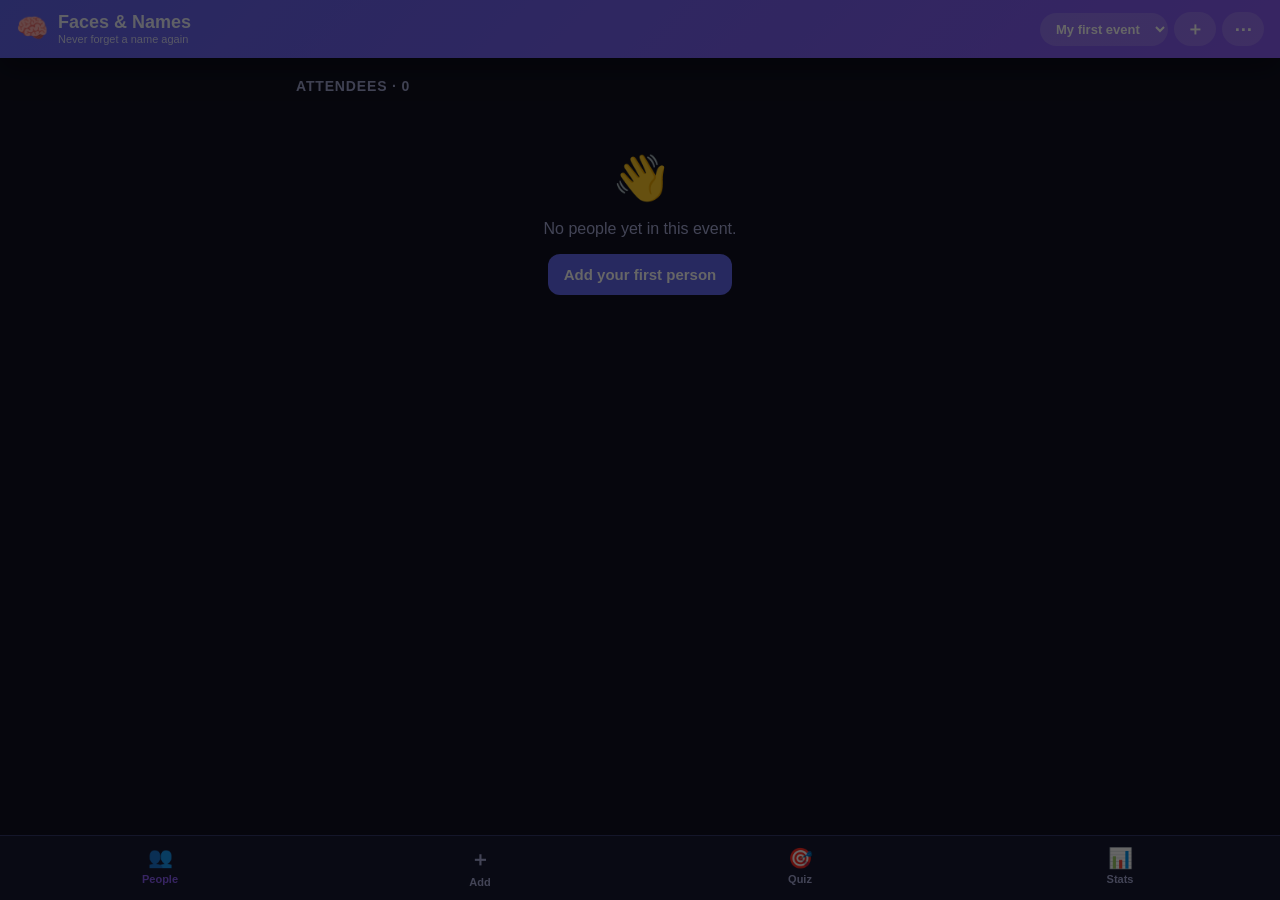
<file: app/index.html>
<!DOCTYPE html>
<html lang="en">
<head>
  <meta charset="UTF-8" />
  <meta name="viewport" content="width=device-width, initial-scale=1.0, viewport-fit=cover" />
  <meta name="theme-color" content="#4f46e5" />
  <meta name="description" content="Learn names and faces with flashcards and quizzes. Built for networking, events and meeting new people." />
  <title>Faces &amp; Names — Networking Memory</title>
  <link rel="manifest" href="manifest.webmanifest" />
  <link rel="apple-touch-icon" href="icons/icon-192.png" />
  <link rel="stylesheet" href="styles.css" />
</head>
<body>
  <header class="app-bar">
    <div class="app-bar__brand">
      <span class="app-bar__logo">🧠</span>
      <div>
        <h1>Faces &amp; Names</h1>
        <p class="app-bar__tagline">Never forget a name again</p>
      </div>
    </div>
    <div class="app-bar__event">
      <label for="event-select" class="sr-only">Active event</label>
      <select id="event-select" class="event-select" aria-label="Active event"></select>
      <button id="new-event-btn" class="btn btn--ghost btn--icon" title="New event">＋</button>
      <button id="event-menu-btn" class="btn btn--ghost btn--icon" title="Event options">⋯</button>
    </div>
  </header>

  <main id="view" class="view"></main>

  <nav class="tab-bar" role="tablist" aria-label="Main navigation">
    <button class="tab" data-view="people" role="tab"><span class="tab__icon">👥</span><span>People</span></button>
    <button class="tab" data-view="add" role="tab"><span class="tab__icon">＋</span><span>Add</span></button>
    <button class="tab" data-view="quiz" role="tab"><span class="tab__icon">🎯</span><span>Quiz</span></button>
    <button class="tab" data-view="stats" role="tab"><span class="tab__icon">📊</span><span>Stats</span></button>
  </nav>

  <!-- Reusable modal host -->
  <div id="modal-root" class="modal-root" hidden></div>

  <!-- Toast host -->
  <div id="toast-root" class="toast-root" aria-live="polite"></div>

  <!-- Tesseract.js is loaded lazily for screenshot OCR; the app works fully without it. -->
  <script src="app.js" type="module"></script>
</body>
</html>
</file>
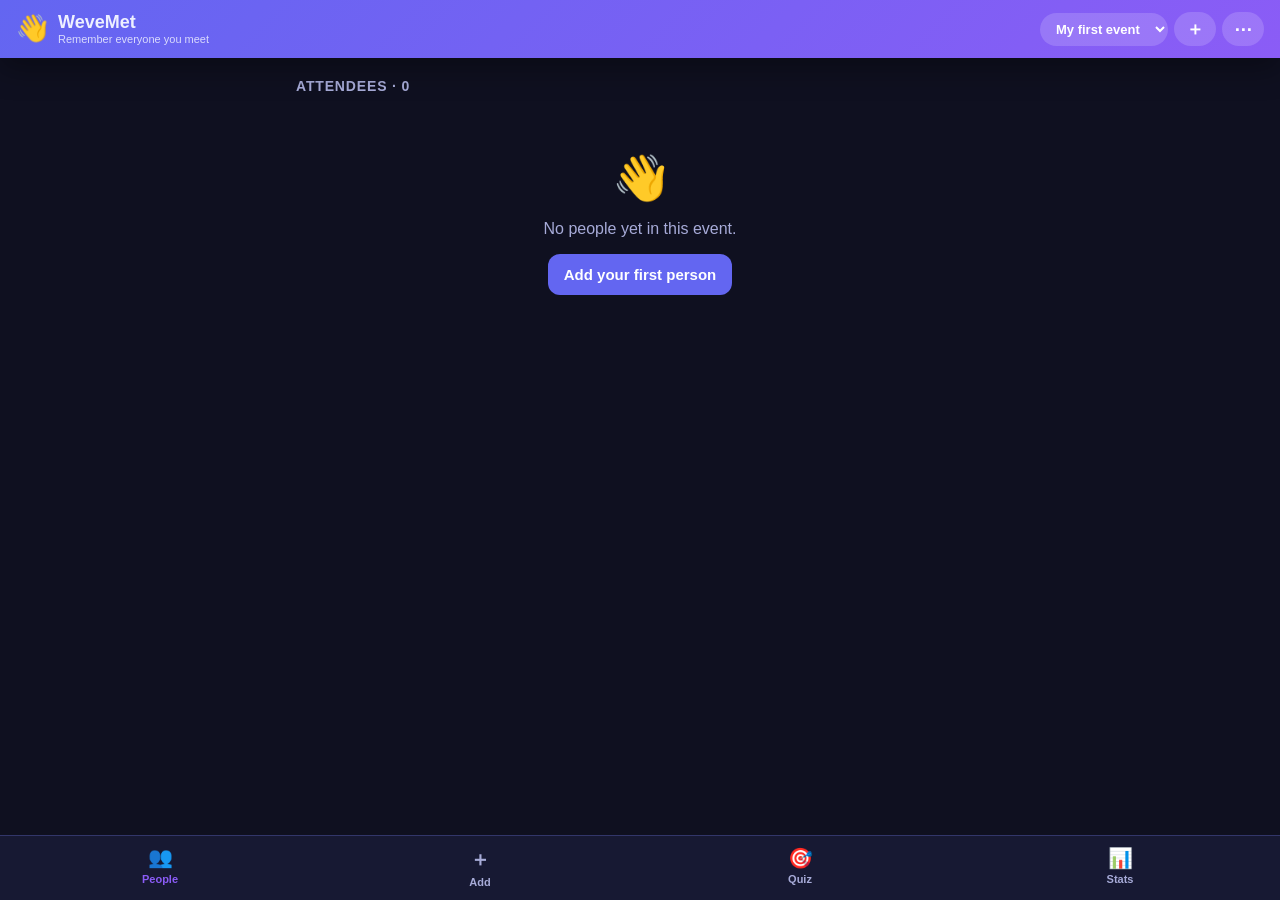
<file: wevemet/index.html>
<!DOCTYPE html>
<html lang="en">
<head>
  <meta charset="UTF-8" />
  <meta name="viewport" content="width=device-width, initial-scale=1.0, viewport-fit=cover" />
  <meta name="theme-color" content="#4f46e5" />
  <meta name="description" content="Learn names and faces with flashcards and quizzes. Built for networking, events and meeting new people." />
  <title>WeveMet — Remember everyone you meet</title>
  <link rel="manifest" href="manifest.webmanifest" />
  <link rel="apple-touch-icon" href="icons/icon-192.png" />
  <link rel="stylesheet" href="styles.css" />
</head>
<body>
  <header class="app-bar">
    <div class="app-bar__brand">
      <span class="app-bar__logo">👋</span>
      <div>
        <h1>WeveMet</h1>
        <p class="app-bar__tagline">Remember everyone you meet</p>
      </div>
    </div>
    <div class="app-bar__event">
      <label for="event-select" class="sr-only">Active event</label>
      <select id="event-select" class="event-select" aria-label="Active event"></select>
      <button id="new-event-btn" class="btn btn--ghost btn--icon" title="New event">＋</button>
      <button id="event-menu-btn" class="btn btn--ghost btn--icon" title="Event options">⋯</button>
    </div>
  </header>

  <main id="view" class="view"></main>

  <nav class="tab-bar" role="tablist" aria-label="Main navigation">
    <button class="tab" data-view="people" role="tab"><span class="tab__icon">👥</span><span>People</span></button>
    <button class="tab" data-view="add" role="tab"><span class="tab__icon">＋</span><span>Add</span></button>
    <button class="tab" data-view="quiz" role="tab"><span class="tab__icon">🎯</span><span>Quiz</span></button>
    <button class="tab" data-view="stats" role="tab"><span class="tab__icon">📊</span><span>Stats</span></button>
  </nav>

  <!-- Reusable modal host -->
  <div id="modal-root" class="modal-root" hidden></div>

  <!-- Toast host -->
  <div id="toast-root" class="toast-root" aria-live="polite"></div>

  <!-- Tesseract.js is loaded lazily for screenshot OCR; the app works fully without it. -->
  <script src="app.js" type="module"></script>
</body>
</html>
</file>
<file: app/styles.css>
:root {
  --bg: #0f1020;
  --bg-soft: #171933;
  --card: #1e2143;
  --card-2: #262a52;
  --line: #32366a;
  --text: #eef0ff;
  --muted: #a7abd8;
  --brand: #6366f1;
  --brand-2: #8b5cf6;
  --good: #22c55e;
  --bad: #ef4444;
  --warn: #f59e0b;
  --radius: 16px;
  --shadow: 0 10px 30px rgba(0, 0, 0, 0.35);
  --safe-top: env(safe-area-inset-top, 0px);
  --safe-bottom: env(safe-area-inset-bottom, 0px);
}

* { box-sizing: border-box; }

html, body {
  margin: 0;
  padding: 0;
  background: var(--bg);
  color: var(--text);
  font-family: -apple-system, BlinkMacSystemFont, "Segoe UI", Roboto, Helvetica, Arial, sans-serif;
  -webkit-font-smoothing: antialiased;
}

body {
  min-height: 100vh;
  padding-bottom: calc(72px + var(--safe-bottom));
}

.sr-only {
  position: absolute; width: 1px; height: 1px; padding: 0; margin: -1px;
  overflow: hidden; clip: rect(0,0,0,0); white-space: nowrap; border: 0;
}

/* ---------- App bar ---------- */
.app-bar {
  position: sticky;
  top: 0;
  z-index: 20;
  display: flex;
  align-items: center;
  justify-content: space-between;
  gap: 12px;
  padding: calc(12px + var(--safe-top)) 16px 12px;
  background: linear-gradient(135deg, var(--brand), var(--brand-2));
  box-shadow: var(--shadow);
}
.app-bar__brand { display: flex; align-items: center; gap: 10px; }
.app-bar__logo { font-size: 26px; }
.app-bar h1 { font-size: 18px; margin: 0; line-height: 1.1; }
.app-bar__tagline { margin: 0; font-size: 11px; opacity: 0.85; }
.app-bar__event { display: flex; align-items: center; gap: 6px; }

.event-select {
  max-width: 42vw;
  background: rgba(255,255,255,0.16);
  color: #fff;
  border: none;
  border-radius: 999px;
  padding: 8px 12px;
  font-size: 13px;
  font-weight: 600;
}
.event-select option { color: #111; }

/* ---------- Buttons ---------- */
.btn {
  appearance: none;
  border: none;
  border-radius: 12px;
  padding: 12px 16px;
  font-size: 15px;
  font-weight: 600;
  color: #fff;
  background: var(--brand);
  cursor: pointer;
  transition: transform 0.05s ease, opacity 0.2s ease, background 0.2s ease;
}
.btn:active { transform: scale(0.97); }
.btn:disabled { opacity: 0.5; cursor: not-allowed; }
.btn--block { width: 100%; }
.btn--ghost { background: rgba(255,255,255,0.16); }
.btn--soft { background: var(--card-2); }
.btn--danger { background: var(--bad); }
.btn--good { background: var(--good); }
.btn--icon { padding: 8px 12px; font-size: 18px; line-height: 1; border-radius: 999px; }
.btn--sm { padding: 8px 12px; font-size: 13px; border-radius: 10px; }

/* ---------- Views ---------- */
.view { padding: 16px; max-width: 720px; margin: 0 auto; }
.section-title { font-size: 14px; text-transform: uppercase; letter-spacing: 0.06em; color: var(--muted); margin: 24px 0 10px; }
.section-title:first-child { margin-top: 4px; }

.card {
  background: var(--card);
  border: 1px solid var(--line);
  border-radius: var(--radius);
  padding: 16px;
  margin-bottom: 14px;
}

.empty {
  text-align: center;
  padding: 48px 20px;
  color: var(--muted);
}
.empty__emoji { font-size: 44px; display: block; margin-bottom: 12px; }

/* ---------- Forms ---------- */
.field { margin-bottom: 14px; }
.field label { display: block; font-size: 13px; color: var(--muted); margin-bottom: 6px; }
.input, textarea, select.input {
  width: 100%;
  background: var(--bg-soft);
  border: 1px solid var(--line);
  border-radius: 12px;
  color: var(--text);
  padding: 12px 14px;
  font-size: 15px;
  font-family: inherit;
}
textarea { min-height: 120px; resize: vertical; }
.input:focus, textarea:focus { outline: 2px solid var(--brand); border-color: var(--brand); }
.hint { font-size: 12px; color: var(--muted); margin-top: 6px; }

/* ---------- People list ---------- */
.person-row {
  display: flex;
  align-items: center;
  gap: 14px;
  padding: 12px;
  background: var(--card);
  border: 1px solid var(--line);
  border-radius: 14px;
  margin-bottom: 10px;
}
.avatar {
  width: 52px; height: 52px; flex: 0 0 52px;
  border-radius: 50%;
  object-fit: cover;
  background: var(--card-2);
  display: grid; place-items: center;
  font-weight: 700; font-size: 18px; color: #fff;
  overflow: hidden;
}
.avatar--lg { width: 120px; height: 120px; flex-basis: 120px; font-size: 40px; }
.person-row__info { flex: 1; min-width: 0; }
.person-row__name { font-weight: 700; font-size: 16px; }
.person-row__meta { font-size: 13px; color: var(--muted); white-space: nowrap; overflow: hidden; text-overflow: ellipsis; }
.person-row__mastery { font-size: 11px; margin-top: 3px; }

.mastery-bar { height: 5px; border-radius: 999px; background: var(--line); overflow: hidden; margin-top: 6px; }
.mastery-bar__fill { height: 100%; background: linear-gradient(90deg, var(--brand), var(--good)); }

.search-bar { display: flex; gap: 8px; margin-bottom: 14px; }
.search-bar .input { flex: 1; }

/* ---------- Quiz ---------- */
.quiz-wrap { text-align: center; }
.quiz-progress { display: flex; justify-content: space-between; font-size: 13px; color: var(--muted); margin-bottom: 12px; }
.quiz-photo {
  width: 100%;
  max-width: 320px;
  aspect-ratio: 1;
  margin: 0 auto 18px;
  border-radius: 20px;
  object-fit: cover;
  background: var(--card-2);
  display: grid; place-items: center;
  font-size: 72px; font-weight: 800; color: #fff;
  box-shadow: var(--shadow);
}
.quiz-question { font-size: 20px; font-weight: 700; margin-bottom: 18px; }
.quiz-options { display: grid; gap: 12px; }
.option {
  padding: 16px;
  border-radius: 14px;
  background: var(--card);
  border: 2px solid var(--line);
  font-size: 16px; font-weight: 600;
  color: var(--text);
  cursor: pointer;
  text-align: left;
  transition: all 0.15s ease;
}
.option:active { transform: scale(0.98); }
.option--correct { background: rgba(34,197,94,0.18); border-color: var(--good); }
.option--wrong { background: rgba(239,68,68,0.18); border-color: var(--bad); }
.option:disabled { cursor: default; }

.quiz-feedback { margin: 18px 0; min-height: 24px; font-weight: 700; }
.quiz-feedback--good { color: var(--good); }
.quiz-feedback--bad { color: var(--bad); }

.score-ring {
  width: 160px; height: 160px; margin: 10px auto 20px;
  border-radius: 50%;
  display: grid; place-items: center;
  background: conic-gradient(var(--good) var(--pct), var(--line) 0);
}
.score-ring__inner {
  width: 128px; height: 128px; border-radius: 50%;
  background: var(--bg);
  display: grid; place-items: center;
  flex-direction: column;
}
.score-ring__pct { font-size: 34px; font-weight: 800; }
.score-ring__label { font-size: 12px; color: var(--muted); }

/* ---------- Stats ---------- */
.stat-grid { display: grid; grid-template-columns: repeat(2, 1fr); gap: 12px; margin-bottom: 8px; }
.stat-box { background: var(--card); border: 1px solid var(--line); border-radius: 14px; padding: 16px; text-align: center; }
.stat-box__num { font-size: 28px; font-weight: 800; }
.stat-box__label { font-size: 12px; color: var(--muted); }
.history-row { display: flex; justify-content: space-between; padding: 10px 0; border-bottom: 1px solid var(--line); font-size: 14px; }

/* ---------- Chips / setup options ---------- */
.chips { display: flex; flex-wrap: wrap; gap: 8px; }
.chip {
  padding: 8px 14px; border-radius: 999px;
  background: var(--card); border: 1px solid var(--line);
  font-size: 14px; cursor: pointer; color: var(--text);
}
.chip--active { background: var(--brand); border-color: var(--brand); }

/* ---------- OCR review ---------- */
.ocr-candidate { display: flex; gap: 10px; align-items: center; margin-bottom: 8px; }
.ocr-candidate .input { flex: 1; }
.ocr-preview { max-width: 100%; border-radius: 12px; margin-bottom: 12px; border: 1px solid var(--line); }

/* ---------- Modal ---------- */
.modal-root {
  position: fixed; inset: 0; z-index: 50;
  background: rgba(0,0,0,0.6);
  display: grid; place-items: end center;
  padding: 0;
}
.modal {
  background: var(--bg-soft);
  width: 100%;
  max-width: 720px;
  max-height: 92vh;
  overflow-y: auto;
  border-radius: 22px 22px 0 0;
  padding: 20px 16px calc(24px + var(--safe-bottom));
  box-shadow: var(--shadow);
  animation: slideup 0.22s ease;
}
@keyframes slideup { from { transform: translateY(40px); opacity: 0.5; } to { transform: translateY(0); opacity: 1; } }
.modal__title { margin: 0 0 16px; font-size: 18px; }
.modal__actions { display: flex; gap: 10px; margin-top: 18px; }
.modal__actions .btn { flex: 1; }

.photo-picker { display: flex; flex-direction: column; align-items: center; gap: 10px; margin-bottom: 16px; }
.photo-picker__hint { font-size: 12px; color: var(--muted); }

/* ---------- Toast ---------- */
.toast-root { position: fixed; left: 0; right: 0; bottom: calc(84px + var(--safe-bottom)); display: grid; justify-items: center; gap: 8px; z-index: 60; pointer-events: none; }
.toast {
  background: var(--card-2);
  border: 1px solid var(--line);
  color: var(--text);
  padding: 10px 18px;
  border-radius: 999px;
  font-size: 14px;
  box-shadow: var(--shadow);
  animation: fadein 0.2s ease;
}
.toast--good { border-color: var(--good); }
.toast--bad { border-color: var(--bad); }
@keyframes fadein { from { opacity: 0; transform: translateY(10px); } to { opacity: 1; transform: translateY(0); } }

/* ---------- Tab bar ---------- */
.tab-bar {
  position: fixed; left: 0; right: 0; bottom: 0; z-index: 30;
  display: flex;
  background: var(--bg-soft);
  border-top: 1px solid var(--line);
  padding-bottom: var(--safe-bottom);
}
.tab {
  flex: 1;
  background: none; border: none; color: var(--muted);
  padding: 10px 4px 12px;
  font-size: 11px; font-weight: 600;
  display: flex; flex-direction: column; align-items: center; gap: 3px;
  cursor: pointer;
}
.tab__icon { font-size: 20px; }
.tab--active { color: var(--brand-2); }
.tab--active .tab__icon { transform: translateY(-1px); }

/* progress for OCR */
.progress { height: 6px; background: var(--line); border-radius: 999px; overflow: hidden; margin: 10px 0; }
.progress__fill { height: 100%; background: var(--brand); width: 0; transition: width 0.2s ease; }

.row-actions { display: flex; gap: 8px; }
</file>
<file: wevemet/styles.css>
:root {
  --bg: #0f1020;
  --bg-soft: #171933;
  --card: #1e2143;
  --card-2: #262a52;
  --line: #32366a;
  --text: #eef0ff;
  --muted: #a7abd8;
  --brand: #6366f1;
  --brand-2: #8b5cf6;
  --good: #22c55e;
  --bad: #ef4444;
  --warn: #f59e0b;
  --radius: 16px;
  --shadow: 0 10px 30px rgba(0, 0, 0, 0.35);
  --safe-top: env(safe-area-inset-top, 0px);
  --safe-bottom: env(safe-area-inset-bottom, 0px);
}

* { box-sizing: border-box; }

html, body {
  margin: 0;
  padding: 0;
  background: var(--bg);
  color: var(--text);
  font-family: -apple-system, BlinkMacSystemFont, "Segoe UI", Roboto, Helvetica, Arial, sans-serif;
  -webkit-font-smoothing: antialiased;
}

body {
  min-height: 100vh;
  padding-bottom: calc(72px + var(--safe-bottom));
}

.sr-only {
  position: absolute; width: 1px; height: 1px; padding: 0; margin: -1px;
  overflow: hidden; clip: rect(0,0,0,0); white-space: nowrap; border: 0;
}

/* ---------- App bar ---------- */
.app-bar {
  position: sticky;
  top: 0;
  z-index: 20;
  display: flex;
  align-items: center;
  justify-content: space-between;
  gap: 12px;
  padding: calc(12px + var(--safe-top)) 16px 12px;
  background: linear-gradient(135deg, var(--brand), var(--brand-2));
  box-shadow: var(--shadow);
}
.app-bar__brand { display: flex; align-items: center; gap: 10px; }
.app-bar__logo { font-size: 26px; }
.app-bar h1 { font-size: 18px; margin: 0; line-height: 1.1; }
.app-bar__tagline { margin: 0; font-size: 11px; opacity: 0.85; }
.app-bar__event { display: flex; align-items: center; gap: 6px; }

.event-select {
  max-width: 42vw;
  background: rgba(255,255,255,0.16);
  color: #fff;
  border: none;
  border-radius: 999px;
  padding: 8px 12px;
  font-size: 13px;
  font-weight: 600;
}
.event-select option { color: #111; }

/* ---------- Buttons ---------- */
.btn {
  appearance: none;
  border: none;
  border-radius: 12px;
  padding: 12px 16px;
  font-size: 15px;
  font-weight: 600;
  color: #fff;
  background: var(--brand);
  cursor: pointer;
  transition: transform 0.05s ease, opacity 0.2s ease, background 0.2s ease;
}
.btn:active { transform: scale(0.97); }
.btn:disabled { opacity: 0.5; cursor: not-allowed; }
.btn--block { width: 100%; }
.btn--ghost { background: rgba(255,255,255,0.16); }
.btn--soft { background: var(--card-2); }
.btn--danger { background: var(--bad); }
.btn--good { background: var(--good); }
.btn--icon { padding: 8px 12px; font-size: 18px; line-height: 1; border-radius: 999px; }
.btn--sm { padding: 8px 12px; font-size: 13px; border-radius: 10px; }

/* ---------- Views ---------- */
.view { padding: 16px; max-width: 720px; margin: 0 auto; }
.section-title { font-size: 14px; text-transform: uppercase; letter-spacing: 0.06em; color: var(--muted); margin: 24px 0 10px; }
.section-title:first-child { margin-top: 4px; }

.card {
  background: var(--card);
  border: 1px solid var(--line);
  border-radius: var(--radius);
  padding: 16px;
  margin-bottom: 14px;
}

.empty {
  text-align: center;
  padding: 48px 20px;
  color: var(--muted);
}
.empty__emoji { font-size: 44px; display: block; margin-bottom: 12px; }

/* ---------- Forms ---------- */
.field { margin-bottom: 14px; }
.field label { display: block; font-size: 13px; color: var(--muted); margin-bottom: 6px; }
.input, textarea, select.input {
  width: 100%;
  background: var(--bg-soft);
  border: 1px solid var(--line);
  border-radius: 12px;
  color: var(--text);
  padding: 12px 14px;
  font-size: 15px;
  font-family: inherit;
}
textarea { min-height: 120px; resize: vertical; }
.input:focus, textarea:focus { outline: 2px solid var(--brand); border-color: var(--brand); }
.hint { font-size: 12px; color: var(--muted); margin-top: 6px; }

/* ---------- People list ---------- */
.person-row {
  display: flex;
  align-items: center;
  gap: 14px;
  padding: 12px;
  background: var(--card);
  border: 1px solid var(--line);
  border-radius: 14px;
  margin-bottom: 10px;
}
.avatar {
  width: 52px; height: 52px; flex: 0 0 52px;
  border-radius: 50%;
  object-fit: cover;
  background: var(--card-2);
  display: grid; place-items: center;
  font-weight: 700; font-size: 18px; color: #fff;
  overflow: hidden;
}
.avatar--lg { width: 120px; height: 120px; flex-basis: 120px; font-size: 40px; }
.person-row__info { flex: 1; min-width: 0; }
.person-row__name { font-weight: 700; font-size: 16px; }
.person-row__meta { font-size: 13px; color: var(--muted); white-space: nowrap; overflow: hidden; text-overflow: ellipsis; }
.person-row__mastery { font-size: 11px; margin-top: 3px; }

.mastery-bar { height: 5px; border-radius: 999px; background: var(--line); overflow: hidden; margin-top: 6px; }
.mastery-bar__fill { height: 100%; background: linear-gradient(90deg, var(--brand), var(--good)); }

.search-bar { display: flex; gap: 8px; margin-bottom: 14px; }
.search-bar .input { flex: 1; }

/* ---------- Quiz ---------- */
.quiz-wrap { text-align: center; }
.quiz-progress { display: flex; justify-content: space-between; font-size: 13px; color: var(--muted); margin-bottom: 12px; }
.quiz-photo {
  width: 100%;
  max-width: 320px;
  aspect-ratio: 1;
  margin: 0 auto 18px;
  border-radius: 20px;
  object-fit: cover;
  background: var(--card-2);
  display: grid; place-items: center;
  font-size: 72px; font-weight: 800; color: #fff;
  box-shadow: var(--shadow);
}
.quiz-question { font-size: 20px; font-weight: 700; margin-bottom: 18px; }
.quiz-options { display: grid; gap: 12px; }
.option {
  padding: 16px;
  border-radius: 14px;
  background: var(--card);
  border: 2px solid var(--line);
  font-size: 16px; font-weight: 600;
  color: var(--text);
  cursor: pointer;
  text-align: left;
  transition: all 0.15s ease;
}
.option:active { transform: scale(0.98); }
.option--correct { background: rgba(34,197,94,0.18); border-color: var(--good); }
.option--wrong { background: rgba(239,68,68,0.18); border-color: var(--bad); }
.option:disabled { cursor: default; }

.quiz-feedback { margin: 18px 0; min-height: 24px; font-weight: 700; }
.quiz-feedback--good { color: var(--good); }
.quiz-feedback--bad { color: var(--bad); }

.score-ring {
  width: 160px; height: 160px; margin: 10px auto 20px;
  border-radius: 50%;
  display: grid; place-items: center;
  background: conic-gradient(var(--good) var(--pct), var(--line) 0);
}
.score-ring__inner {
  width: 128px; height: 128px; border-radius: 50%;
  background: var(--bg);
  display: grid; place-items: center;
  flex-direction: column;
}
.score-ring__pct { font-size: 34px; font-weight: 800; }
.score-ring__label { font-size: 12px; color: var(--muted); }

/* ---------- Stats ---------- */
.stat-grid { display: grid; grid-template-columns: repeat(2, 1fr); gap: 12px; margin-bottom: 8px; }
.stat-box { background: var(--card); border: 1px solid var(--line); border-radius: 14px; padding: 16px; text-align: center; }
.stat-box__num { font-size: 28px; font-weight: 800; }
.stat-box__label { font-size: 12px; color: var(--muted); }
.history-row { display: flex; justify-content: space-between; padding: 10px 0; border-bottom: 1px solid var(--line); font-size: 14px; }

/* ---------- Chips / setup options ---------- */
.chips { display: flex; flex-wrap: wrap; gap: 8px; }
.chip {
  padding: 8px 14px; border-radius: 999px;
  background: var(--card); border: 1px solid var(--line);
  font-size: 14px; cursor: pointer; color: var(--text);
}
.chip--active { background: var(--brand); border-color: var(--brand); }

/* ---------- OCR review ---------- */
.ocr-candidate { display: flex; gap: 10px; align-items: center; margin-bottom: 8px; }
.ocr-candidate .input { flex: 1; }
.ocr-preview { max-width: 100%; border-radius: 12px; margin-bottom: 12px; border: 1px solid var(--line); }

/* ---------- Modal ---------- */
.modal-root {
  position: fixed; inset: 0; z-index: 50;
  background: rgba(0,0,0,0.6);
  display: grid; place-items: end center;
  padding: 0;
}
/* The [hidden] attribute must win over display:grid above, otherwise the
   empty overlay covers the app and blocks all taps. */
.modal-root[hidden] { display: none; }
.modal {
  background: var(--bg-soft);
  width: 100%;
  max-width: 720px;
  max-height: 92vh;
  overflow-y: auto;
  border-radius: 22px 22px 0 0;
  padding: 20px 16px calc(24px + var(--safe-bottom));
  box-shadow: var(--shadow);
  animation: slideup 0.22s ease;
}
@keyframes slideup { from { transform: translateY(40px); opacity: 0.5; } to { transform: translateY(0); opacity: 1; } }
.modal__title { margin: 0 0 16px; font-size: 18px; }
.modal__actions { display: flex; gap: 10px; margin-top: 18px; }
.modal__actions .btn { flex: 1; }

.photo-picker { display: flex; flex-direction: column; align-items: center; gap: 10px; margin-bottom: 16px; }
.photo-picker__hint { font-size: 12px; color: var(--muted); }

/* ---------- Toast ---------- */
.toast-root { position: fixed; left: 0; right: 0; bottom: calc(84px + var(--safe-bottom)); display: grid; justify-items: center; gap: 8px; z-index: 60; pointer-events: none; }
.toast {
  background: var(--card-2);
  border: 1px solid var(--line);
  color: var(--text);
  padding: 10px 18px;
  border-radius: 999px;
  font-size: 14px;
  box-shadow: var(--shadow);
  animation: fadein 0.2s ease;
}
.toast--good { border-color: var(--good); }
.toast--bad { border-color: var(--bad); }
@keyframes fadein { from { opacity: 0; transform: translateY(10px); } to { opacity: 1; transform: translateY(0); } }

/* ---------- Tab bar ---------- */
.tab-bar {
  position: fixed; left: 0; right: 0; bottom: 0; z-index: 30;
  display: flex;
  background: var(--bg-soft);
  border-top: 1px solid var(--line);
  padding-bottom: var(--safe-bottom);
}
.tab {
  flex: 1;
  background: none; border: none; color: var(--muted);
  padding: 10px 4px 12px;
  font-size: 11px; font-weight: 600;
  display: flex; flex-direction: column; align-items: center; gap: 3px;
  cursor: pointer;
}
.tab__icon { font-size: 20px; }
.tab--active { color: var(--brand-2); }
.tab--active .tab__icon { transform: translateY(-1px); }

/* progress for OCR */
.progress { height: 6px; background: var(--line); border-radius: 999px; overflow: hidden; margin: 10px 0; }
.progress__fill { height: 100%; background: var(--brand); width: 0; transition: width 0.2s ease; }

.row-actions { display: flex; gap: 8px; flex-wrap: wrap; }

/* ---------- Editor: media gallery, socials, AI ---------- */
.editor-subhead { font-size: 14px; margin: 20px 0 8px; color: var(--text); }

.gallery { display: grid; grid-template-columns: repeat(3, 1fr); gap: 8px; }
.gallery__item { position: relative; aspect-ratio: 1; }
.gallery__media {
  width: 100%; height: 100%;
  object-fit: cover;
  border-radius: 12px;
  background: var(--card-2);
  border: 1px solid var(--line);
}
.gallery__del {
  position: absolute; top: 4px; right: 4px;
  width: 24px; height: 24px;
  border: none; border-radius: 50%;
  background: rgba(0,0,0,0.65); color: #fff;
  font-size: 12px; cursor: pointer;
  display: grid; place-items: center;
}

.socials { display: flex; flex-direction: column; gap: 8px; }
.social-row { display: flex; align-items: center; gap: 10px; }
.social-row__icon {
  width: 36px; height: 36px; flex: 0 0 36px;
  display: grid; place-items: center;
  background: var(--card-2); border: 1px solid var(--line);
  border-radius: 10px; font-size: 16px;
}

.ai-panel {
  background: var(--bg-soft);
  border: 1px solid var(--line);
  border-radius: 14px;
  padding: 12px;
  margin-bottom: 14px;
}
.ai-panel__head { display: flex; align-items: center; justify-content: space-between; gap: 10px; font-weight: 700; }
.ai-links { display: flex; flex-wrap: wrap; gap: 8px; margin-top: 8px; }
.ai-links .chip { text-decoration: none; }
.ai-panel__out { margin-top: 10px; display: flex; flex-direction: column; gap: 8px; align-items: flex-start; }
.ai-summary { margin: 0; font-size: 14px; line-height: 1.45; }
.ai-facts { margin: 0; padding-left: 18px; font-size: 13px; color: var(--muted); }
.ai-sources { display: flex; align-items: center; gap: 6px; flex-wrap: wrap; }
.ai-source { color: var(--brand-2); text-decoration: none; font-weight: 700; font-size: 13px; }

/* ---------- Group-photo face tagging ---------- */
.crop-stage { position: relative; width: 100%; line-height: 0; border-radius: 12px; overflow: hidden; border: 1px solid var(--line); }
.crop-img { width: 100%; display: block; user-select: none; -webkit-user-drag: none; }
.crop-overlay { position: absolute; inset: 0; touch-action: none; cursor: crosshair; }
.crop-box {
  position: absolute;
  border: 2px solid var(--brand-2);
  border-radius: 6px;
  background: rgba(139, 92, 246, 0.15);
  box-shadow: 0 0 0 1px rgba(0,0,0,0.4);
}
.crop-box--ghost { border-style: dashed; }
.crop-box__num {
  position: absolute; top: -2px; left: -2px;
  background: var(--brand-2); color: #fff;
  font-size: 11px; font-weight: 700; line-height: 1;
  padding: 2px 5px; border-radius: 6px 0 6px 0;
}
.crop-list { display: flex; flex-direction: column; gap: 8px; margin-top: 12px; }
.crop-row { display: flex; align-items: center; gap: 8px; }
.crop-row__num { width: 18px; text-align: center; font-weight: 700; color: var(--muted); }
.crop-thumb { width: 48px; height: 48px; flex: 0 0 48px; border-radius: 8px; background: var(--card-2); object-fit: cover; }
.crop-row .input { flex: 1; }
</file>
